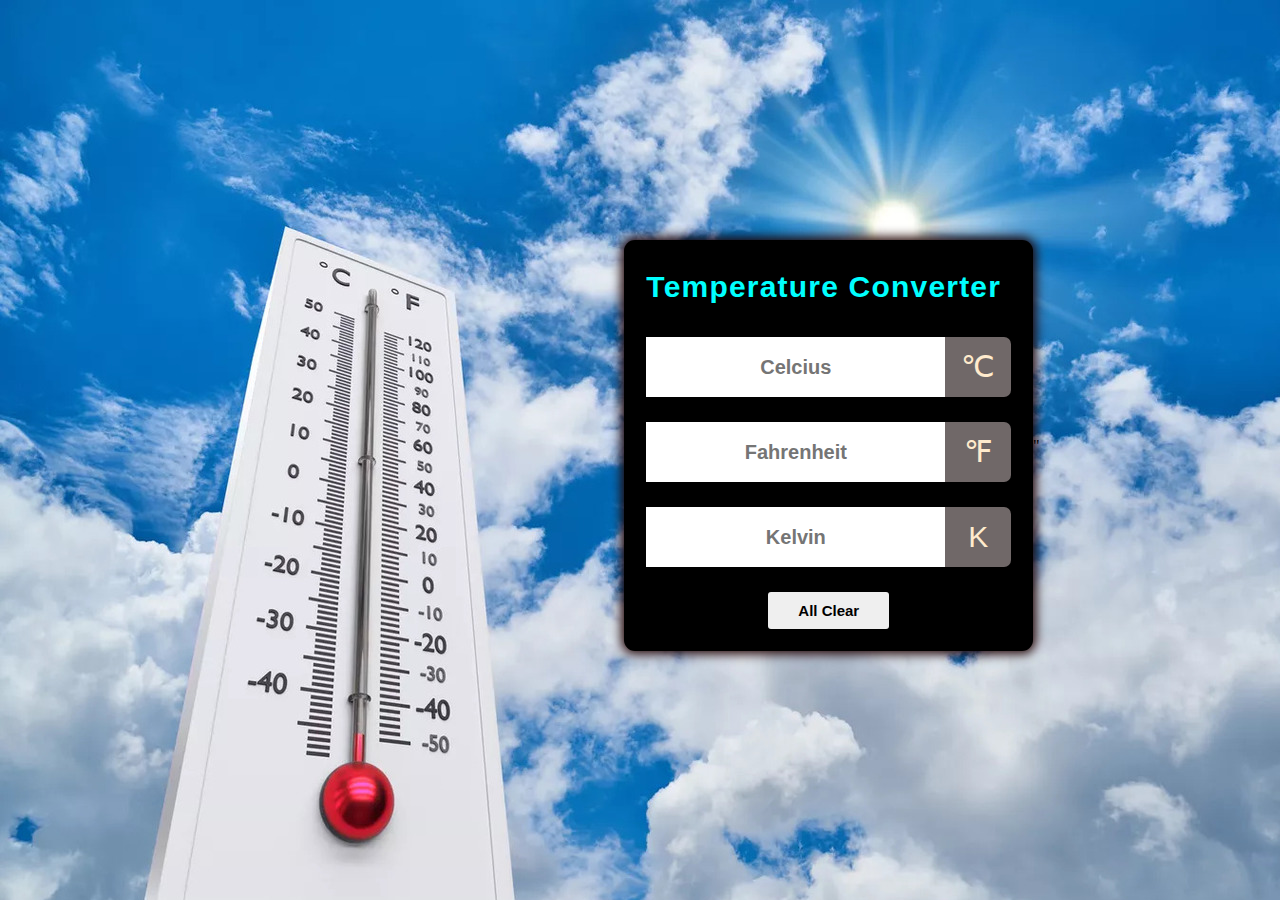
<file: index.html>
<!DOCTYPE html>
<html lang="en">

<head>
    <meta charset="UTF-8">
    <meta http-equiv="X-UA-Compatible" content="IE=edge">
    <meta name="viewport" content="width=device-width, initial-scale=1.0">
    <title> Temperature Converter </title>
    <link rel="stylesheet" href="temp.css">

</head>


<body>
    <div class="container">
        <div class="title">
            <h1> Temperature Converter </h1>
            <span id="Temperature-icon">
                <svg xmlns="http://www.w3.org/2000/svg" viewBox="0 0 320 512">
                    <!-- <path
                        d="M160 64c-26.5 0-48 21.5-48 48V276.5c0 17.3-7.1 31.9-15.3 42.5C86.2 332.6 80 349.5 80 368c0 44.2 35.8 80 80 80s80-35.8 80-80c0-18.5-6.2-35.4-16.7-48.9c-8.2-10.6-15.3-25.2-15.3-42.5V112c0-26.5-21.5-48-48-48zM48 112C48 50.2 98.1 0 160 0s112 50.1 112 112V276.5c0 .1 .1 .3 .2 .6c.2 .6 .8 1.6 1.7 2.8c18.9 24.4 30.1 55 30.1 88.1c0 79.5-64.5 144-144 144S16 447.5 16 368c0-33.2 11.2-63.8 30.1-88.1c.9-1.2 1.5-2.2 1.7-2.8c.1-.3 .2-.5 .2-.6V112zM208 368c0 26.5-21.5 48-48 48s-48-21.5-48-48c0-20.9 13.4-38.7 32-45.3V152c0-8.8 7.2-16 16-16s16 7.2 16 16V322.7c18.6 6.6 32 24.4 32 45.3z" /> -->
                </svg>
            </span>
        </div>
        <div id="celcius">
            <input type="number" name="" placeholder="Celcius">
            <span class="icon">&#8451</span>
        </div>
        <div id="fahrenheit">
            <input type="number" name="" placeholder="Fahrenheit">
            <span class="icon">&#8457</span>

        </div>
        <div id="kelvin">
            <input type="number" name="" placeholder="Kelvin">
            <span class="icon">&#8490</span>
        </div>
        <div class="button">
            <button> All Clear </button>
        </div>


    </div>
    <script src="temp.js"></script>"

</body>

</html>
</file>
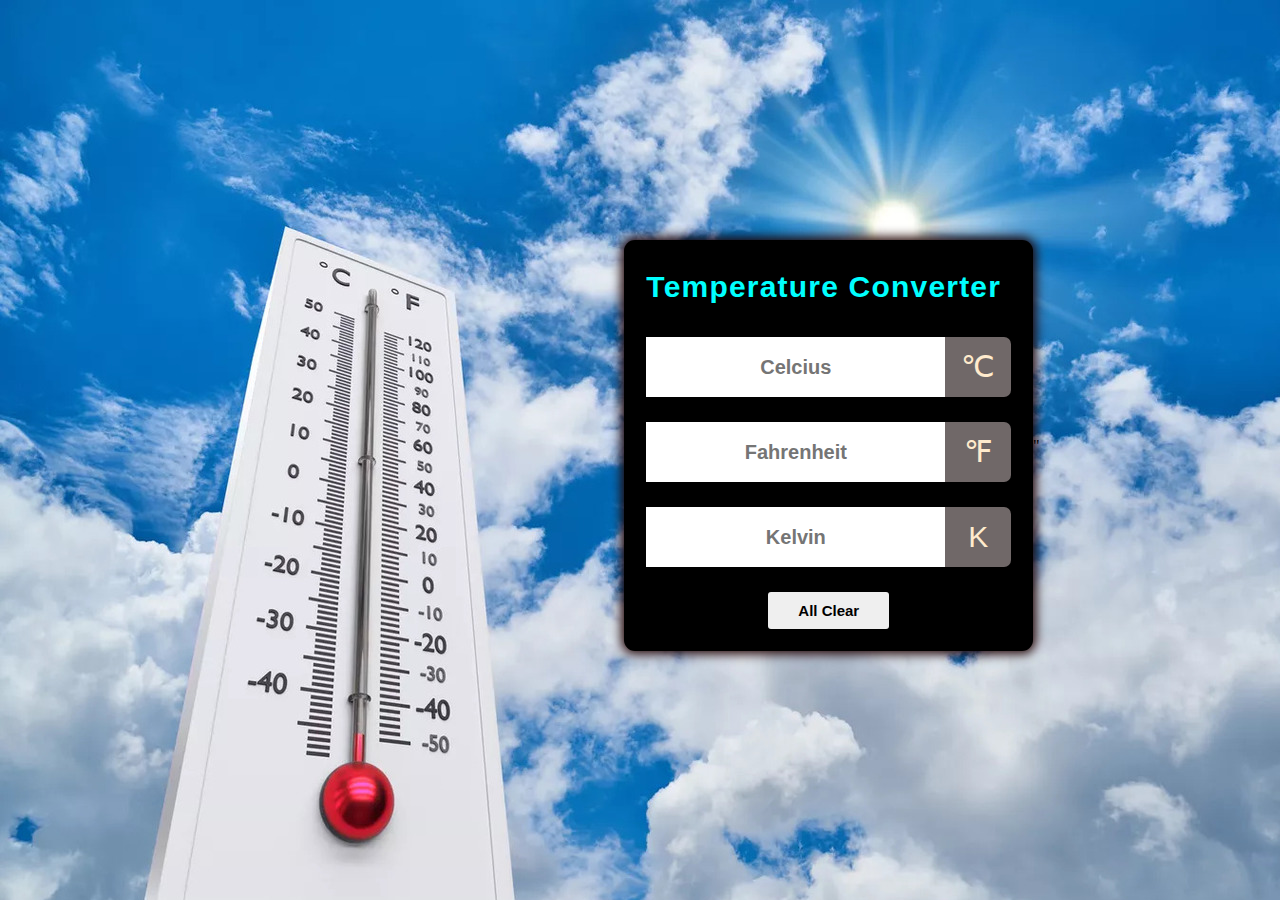
<file: temp.html>
<!DOCTYPE html>
<html lang="en">

<head>
    <meta charset="UTF-8">
    <meta http-equiv="X-UA-Compatible" content="IE=edge">
    <meta name="viewport" content="width=device-width, initial-scale=1.0">
    <title> Temperature Converter </title>
    <link rel="stylesheet" href="temp.css">

</head>


<body>
    <div class="container">
        <div class="title">
            <h1> Temperature Converter </h1>
            <span id="Temperature-icon">
                <svg xmlns="http://www.w3.org/2000/svg" viewBox="0 0 320 512">
                    <path
                        d="M160 64c-26.5 0-48 21.5-48 48V276.5c0 17.3-7.1 31.9-15.3 42.5C86.2 332.6 80 349.5 80 368c0 44.2 35.8 80 80 80s80-35.8 80-80c0-18.5-6.2-35.4-16.7-48.9c-8.2-10.6-15.3-25.2-15.3-42.5V112c0-26.5-21.5-48-48-48zM48 112C48 50.2 98.1 0 160 0s112 50.1 112 112V276.5c0 .1 .1 .3 .2 .6c.2 .6 .8 1.6 1.7 2.8c18.9 24.4 30.1 55 30.1 88.1c0 79.5-64.5 144-144 144S16 447.5 16 368c0-33.2 11.2-63.8 30.1-88.1c.9-1.2 1.5-2.2 1.7-2.8c.1-.3 .2-.5 .2-.6V112zM208 368c0 26.5-21.5 48-48 48s-48-21.5-48-48c0-20.9 13.4-38.7 32-45.3V152c0-8.8 7.2-16 16-16s16 7.2 16 16V322.7c18.6 6.6 32 24.4 32 45.3z" />
                </svg>
            </span>
        </div>
        <div id="celcius">
            <input type="number" name="" placeholder="Celcius">
            <span class="icon">&#8451</span>
        </div>
        <div id="fahrenheit">
            <input type="number" name="" placeholder="Fahrenheit">
            <span class="icon">&#8457</span>

        </div>
        <div id="kelvin">
            <input type="number" name="" placeholder="Kelvin">
            <span class="icon">&#8490</span>
        </div>
        <div class="button">
            <button> All Clear </button>
        </div>


    </div>
    <script src="temp.js"></script>"

</body>

</html>
</file>
<file: temp.css>
* {
    margin: 0;
    padding: 0;
    box-sizing: border-box;
}

body {
    display: flex;
    justify-content: center;
    align-items: center;
    min-height: 99vh;
    background-image: url('temp.jpg');
    padding-left: 30%;
    background-repeat: no-repeat;

}

.container {
    max-width: 444px;
    background: black;
    border-radius: 11px;
    box-shadow: 0px 0px 11px 3px rgb(34, 4, 4);
    font-family: sans-serif;
    padding: 22px;


}

.title {
    display: flex;
    justify-content: center;
    align-items: center;
    flex-wrap: wrap-reverse;
    gap: 10px;
}

#Temperature-icon {
    font-size: 44px;
    color: aliceblue;
}

h1 {
    color: aqua;
    letter-spacing: 1.2px;
    font-size: 30px;
}

#celcius,
#fahrenheit,
#kelvin {
    display: flex;
    justify-content: center;
    align-items: center;
    margin-top: 25px;
}

input {
    flex: 5;
    height: 60px;
    font-size: 20px;
    font-weight: 600;
    text-align: center;
    border: none;
    outline: none;
    border-radius: 0px 0 0 0px;
    padding: 0 10px;
}

.icon {
    flex: 1;
    height: 60px;
    line-height: 60px;
    padding: 0 5px;
    text-align: center;
    font-size: 30px;
    background: rgb(112, 104, 104);
    color: blanchedalmond;
    border-radius: 0 7px 7px 0;
}

input::-webkit-outer-spin-button,
input::-webkit-inner-spin-button {
    -webkit-appearance: none;
}


.button {
    margin-top: 25px;
    text-align: center;

}

.button button {
    border: none;
    outline: none;
    padding: 10px 30px;
    font-size: 15px;
    font-weight: 600;
    border-radius: 3px;
    cursor: pointer;
    transition: 0.3s;
}

.button button:hover {
    background: black;
    color: aliceblue;
}
</file>
